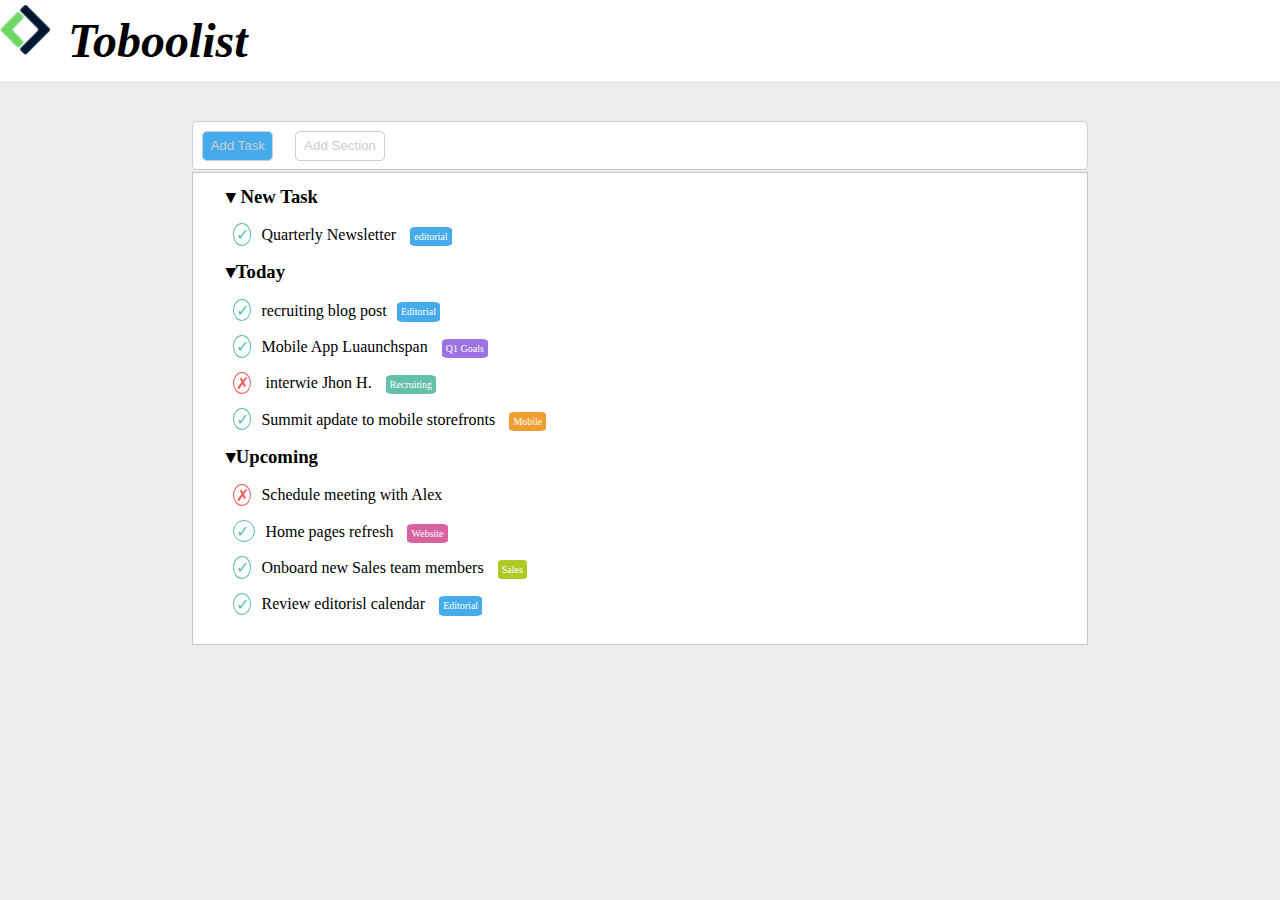
<file: index.html>
<!DOCTYPE html>
<html lang="en">
<head>
     <link rel="stylesheet" href="./css/style.css">
     <meta charset="UTF-8">
     <meta http-equiv="X-UA-Compatible" content="IE=edge">
     <meta name="viewport" content="width=device-width, initial-scale=1.0">
     <title>html-css-toboolist</title>
     <link rel="preconnect" href="https://fonts.googleapis.com">
     <link rel="preconnect" href="https://fonts.gstatic.com" crossorigin>
     <link href="https://fonts.googleapis.com/css2?family=Lobster&display=swap" rel="stylesheet">
</head>
<body>
<!-- inizio header con logo e titolo -->
     <header>
          <section>
               <img class="logo" src="./img/Logo.png" alt="logo">
               <h1 id="Titolo">Toboolist</h1>
          </section>
     </header>
<!-- //inizio header con logo e titolo -->

<!-- barra navigazione -->
     <div class="button">
          <button class="add-task">Add Task</button>
          <button class="add-sec">Add Section</button>
     </div>
 <!-- //barra navigazione -->

     <main>
<!-- section ul new task -->
          <section class="New-Task">
               <h3>&dtrif; New Task</h3>
                    <ul>
                         <li><span class="check">&check;</span>Quarterly Newsletter <span class="editorial badge">editorial</span>
                         </li>
                    </ul>
          </section>
<!-- section ul today -->
          <section class="Today">
               <h3>&dtrif;Today</h3>
               <ul>
                    <li>
                          <span class="check">&check;</span>recruiting blog post<span class="editorial badge" >Editorial</span>
                    </li>
                    <li>
                              <span class="check">&check;</span>Mobile App Luaunchspan <span class="Q1_goals badge">Q1 Goals</span>
                    </li>
                    <li>
                          <span class="cross">&cross;</span> interwie Jhon H. <span class="recruting badge">Recruiting</span>
                    </li>
                    <li>
                              <span class="check">&check;</span>Summit apdate to mobile storefronts <span class="mobile badge">Mobile</span>
                    </li>
               </ul>
          </section>
<!-- section ul upcoming -->
          <section class="Upcoming">
               <h3>&dtrif;Upcoming</h3>
               <ul>
                    <li>
                         <span class="cross">&cross;</span>Schedule meeting with Alex
                    </li>
                    <li>
                         <span class="check"> &check; </span>Home pages refresh <span class="website badge">Website</span>
                    </li>
                    <li>
                         <span class="check">&check;</span>Onboard new Sales team members <span class="sales badge">Sales</span>
                    </li>
                    <li>
                         <span class="check">&check;</span>Review editorisl calendar <span class="editorial badge">Editorial</span>
                    </li>
               </ul>
          </section>
     </main>
</body>
</html>
</file>
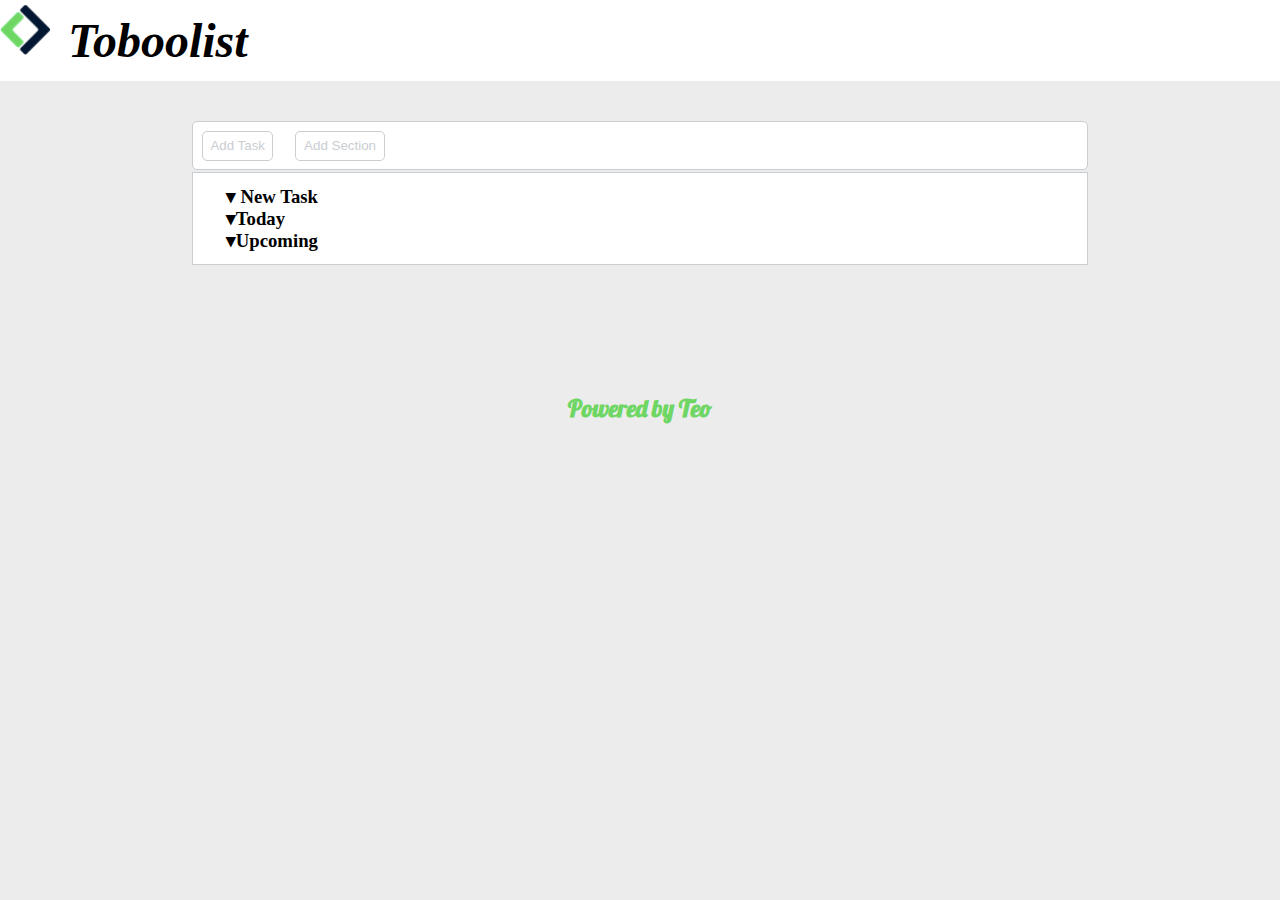
<file: bonus_version/index.html>
<!DOCTYPE html>
<html lang="en">
<head>
     <link rel="stylesheet" href="./css/style.css">
     <meta charset="UTF-8">
     <meta http-equiv="X-UA-Compatible" content="IE=edge">
     <meta name="viewport" content="width=device-width, initial-scale=1.0">
     <title>html-css-toboolist</title>
     <link rel="preconnect" href="https://fonts.googleapis.com">
     <link rel="preconnect" href="https://fonts.gstatic.com" crossorigin>
     <link href="https://fonts.googleapis.com/css2?family=Lobster&display=swap" rel="stylesheet">
</head>
<body>
<!-- inizio header con logo e titolo -->
     <header>
          <section>
               <img class="logo" src="../img/Logo.png" alt="logo">
               <h1 id="Titolo">Toboolist</h1>
          </section>
     </header>
<!-- //inizio header con logo e titolo -->

<!-- barra navigazione -->
     <div class="button">
          <button class="add-task">Add Task</button>
          <button class="add-sec">Add Section</button>
     </div>
 <!-- //barra navigazione -->

     <main>
<!-- section ul new task -->
          <section class="New-Task">
               <h3>&dtrif; New Task</h3>
                    <ul>
                         <li><span class="check">&check;</span>Quarterly Newsletter <span class="editorial badge">editorial</span>
                         </li>
                    </ul>
          </section>
<!-- section ul today -->
          <section class="Today">
               <h3>&dtrif;Today</h3>
               <ul>
                    <li>
                              <span class="check">&check;</span>recruiting blog post<span class="editorial badge" >Editorial</span>
                    </li>
                    <li>
                              <span class="check">&check;</span>Mobile App Luaunchspan <span class="Q1_goals badge">Q1 Goals</span>
                    </li>
                    <li>
                              <span class="cross">&cross;</span> interwie Jhon H. <span class="recruting badge">Recruiting</span>
                    </li>
                    <li>
                              <span class="check">&check;</span>Summit apdate to mobile storefronts <span class="mobile badge">Mobile</span>
                    </li>
               </ul>
          </section>
<!-- section ul upcoming -->
          <section class="Upcoming">
               <h3>&dtrif;Upcoming</h3>
               <ul>
                    <li>
                         <span class="cross">&cross;</span>Schedule meeting with Alex
                    </li>
                    <li>
                         <span class="check"> &check; </span>Home pages refresh <span class="website badge">Website</span>
                    </li>
                    <li>
                         <span class="check">&check;</span>Onboard new Sales team members <span class="sales badge">Sales</span>
                    </li>
                    <li>
                         <span class="check">&check;</span>Review editorisl calendar <span class="editorial badge">Editorial</span>
                    </li>
               </ul>
          </section>
     </main>

     <footer id="foot">
          <h2>Powered by Teo</h2>
     </footer> 
</body>
</html>
</file>
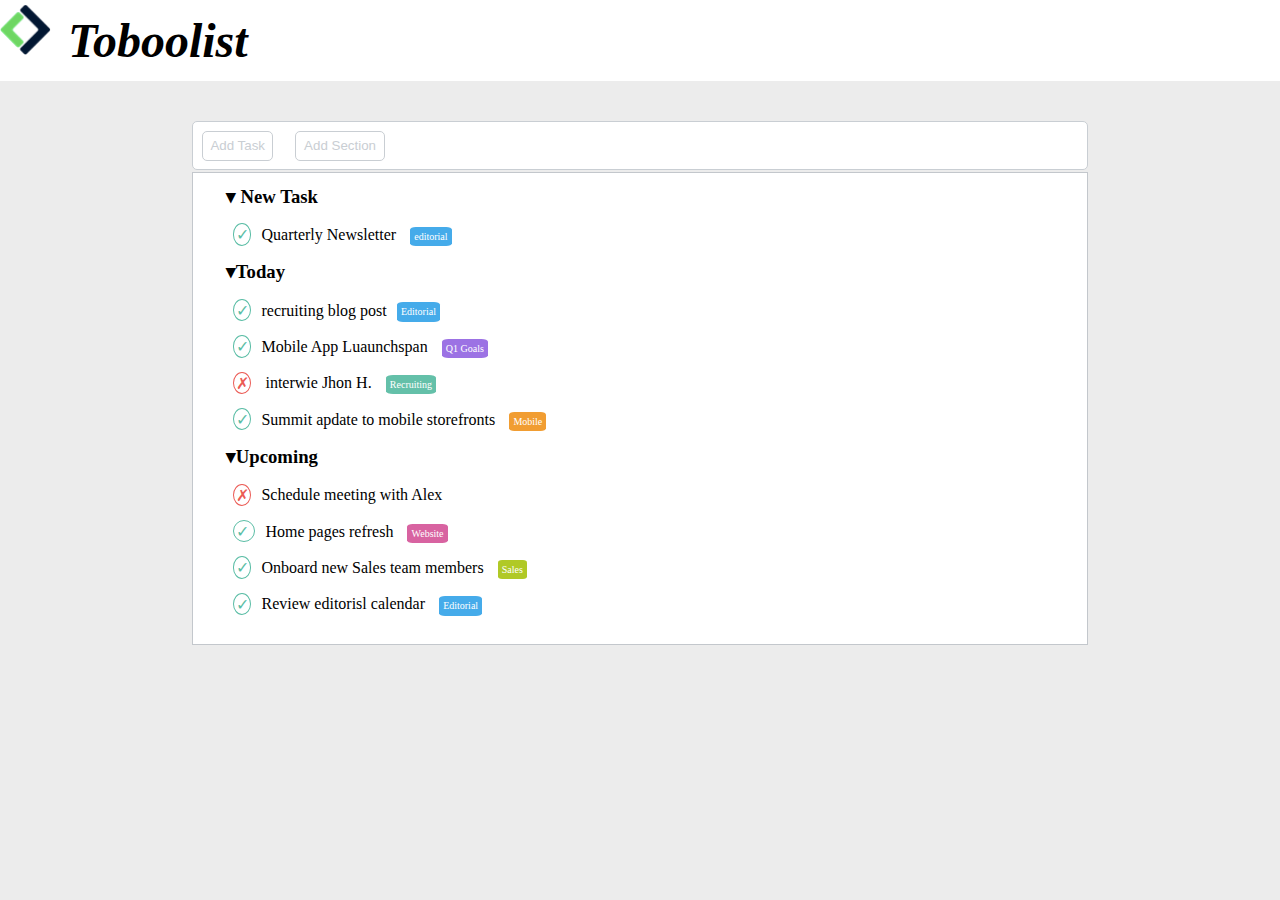
<file: versione_1/index.html>
<!DOCTYPE html>
<html lang="en">
<head>
     <link rel="stylesheet" href="./css/style.css">
     <meta charset="UTF-8">
     <meta http-equiv="X-UA-Compatible" content="IE=edge">
     <meta name="viewport" content="width=device-width, initial-scale=1.0">
     <title>html-css-toboolist</title>
     <link rel="preconnect" href="https://fonts.googleapis.com">
     <link rel="preconnect" href="https://fonts.gstatic.com" crossorigin>
     <link href="https://fonts.googleapis.com/css2?family=Lobster&display=swap" rel="stylesheet">
</head>
<body>
<!-- inizio header con logo e titolo -->
     <header>
          <section>
               <img class="logo" src="../versione_2/img/Logo.png" alt="logo">
               <h1 id="Titolo">Toboolist</h1>
          </section>
     </header>
<!-- //inizio header con logo e titolo -->

<!-- barra navigazione -->
     <div class="button">
          <button class="add-task">Add Task</button>
          <button class="add-sec">Add Section</button>
     </div>
 <!-- //barra navigazione -->

     <main>
<!-- section ul new task -->
          <section class="New-Task">
               <h3>&dtrif; New Task</h3>
                    <ul>
                         <li><span class="check">&check;</span>Quarterly Newsletter <span class="editorial badge">editorial</span>
                         </li>
                    </ul>
          </section>
<!-- section ul today -->
          <section class="Today">
               <h3>&dtrif;Today</h3>
               <ul>
                    <li>
                          <span class="check">&check;</span>recruiting blog post<span class="editorial badge" >Editorial</span>
                    </li>
                    <li>
                              <span class="check">&check;</span>Mobile App Luaunchspan <span class="Q1_goals badge">Q1 Goals</span>
                    </li>
                    <li>
                          <span class="cross">&cross;</span> interwie Jhon H. <span class="recruting badge">Recruiting</span>
                    </li>
                    <li>
                              <span class="check">&check;</span>Summit apdate to mobile storefronts <span class="mobile badge">Mobile</span>
                    </li>
               </ul>
          </section>
<!-- section ul upcoming -->
          <section class="Upcoming">
               <h3>&dtrif;Upcoming</h3>
               <ul>
                    <li>
                         <span class="cross">&cross;</span>Schedule meeting with Alex
                    </li>
                    <li>
                         <span class="check"> &check; </span>Home pages refresh <span class="website badge">Website</span>
                    </li>
                    <li>
                         <span class="check">&check;</span>Onboard new Sales team members <span class="sales badge">Sales</span>
                    </li>
                    <li>
                         <span class="check">&check;</span>Review editorisl calendar <span class="editorial badge">Editorial</span>
                    </li>
               </ul>
          </section>
     </main>
</body>
</html>
</file>
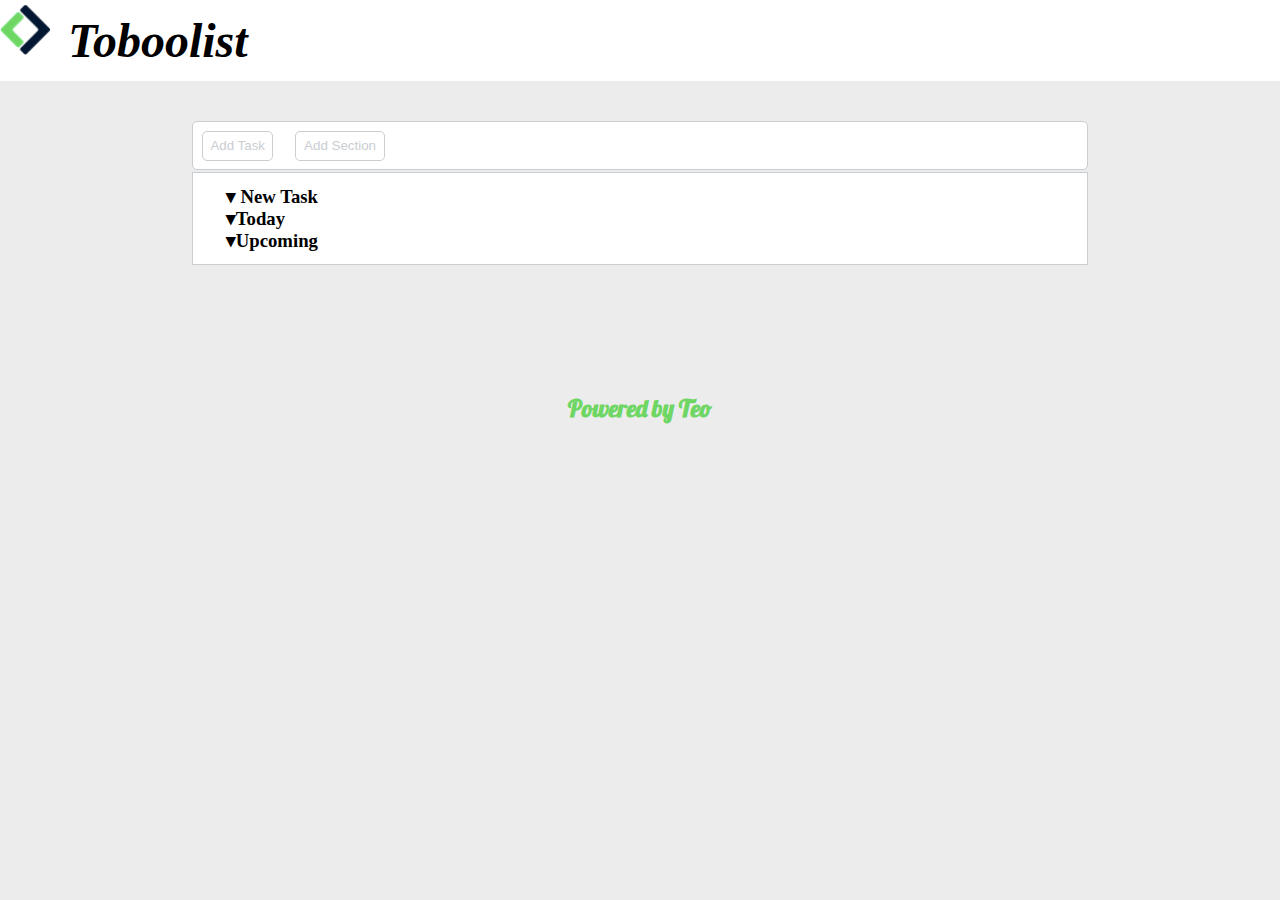
<file: versione_2/index.html>
<!DOCTYPE html>
<html lang="en">
<head>
     <link rel="stylesheet" href="./css/style.css">
     <meta charset="UTF-8">
     <meta http-equiv="X-UA-Compatible" content="IE=edge">
     <meta name="viewport" content="width=device-width, initial-scale=1.0">
     <title>html-css-toboolist</title>
     <link rel="preconnect" href="https://fonts.googleapis.com">
     <link rel="preconnect" href="https://fonts.gstatic.com" crossorigin>
     <link href="https://fonts.googleapis.com/css2?family=Lobster&display=swap" rel="stylesheet">
</head>
<body>
<!-- inizio header con logo e titolo -->
     <header>
          <section>
               <img class="logo" src="./img/Logo.png" alt="logo">
               <h1 id="Titolo">Toboolist</h1>
          </section>
     </header>
<!-- //inizio header con logo e titolo -->

<!-- barra navigazione -->
     <div class="button">
          <button class="add-task">Add Task</button>
          <button class="add-sec">Add Section</button>
     </div>
 <!-- //barra navigazione -->

     <main>
<!-- section ul new task -->
          <section class="New-Task">
               <h3>&dtrif; New Task</h3>
                    <ul>
                         <li><span class="check">&check;</span>Quarterly Newsletter <span class="editorial badge">editorial</span>
                         </li>
                    </ul>
          </section>
<!-- section ul today -->
          <section class="Today">
               <h3>&dtrif;Today</h3>
               <ul>
                    <li>
                              <span class="check">&check;</span>recruiting blog post<span class="editorial badge" >Editorial</span>
                    </li>
                    <li>
                              <span class="check">&check;</span>Mobile App Luaunchspan <span class="Q1_goals badge">Q1 Goals</span>
                    </li>
                    <li>
                              <span class="cross">&cross;</span> interwie Jhon H. <span class="recruting badge">Recruiting</span>
                    </li>
                    <li>
                              <span class="check">&check;</span>Summit apdate to mobile storefronts <span class="mobile badge">Mobile</span>
                    </li>
               </ul>
          </section>
<!-- section ul upcoming -->
          <section class="Upcoming">
               <h3>&dtrif;Upcoming</h3>
               <ul>
                    <li>
                         <span class="cross">&cross;</span>Schedule meeting with Alex
                    </li>
                    <li>
                         <span class="check"> &check; </span>Home pages refresh <span class="website badge">Website</span>
                    </li>
                    <li>
                         <span class="check">&check;</span>Onboard new Sales team members <span class="sales badge">Sales</span>
                    </li>
                    <li>
                         <span class="check">&check;</span>Review editorisl calendar <span class="editorial badge">Editorial</span>
                    </li>
               </ul>
          </section>
     </main>

     <footer id="foot">
          <h2>Powered by Teo</h2>
     </footer> 
</body>
</html>
</file>
<file: css/style.css>
*{
     margin: 0;
     padding: 0;
     box-sizing: border-box;
}

body{
     background-color: #ececec;
}


header{
     background-color: white;
     margin: 0 auto 40px;
}

main{ 
     margin: auto;
     width: 70%;
     background-color: white;
     padding: 1%;
     border:1px solid #c3c7cc;
}

span{
     padding: 0.2%;
     margin: 10px;
}
/* //general */

/* setting sewction in h1 */
#Titolo{
     font-size: 300%;
     display: inline-block;
     vertical-align: top;
     padding: 1%;
     font-style: oblique;
}

.logo{
     width: 4%;
     margin-top: 0.3%;
}
/* //setting sewction in h1 */

/* section setting bottoni */
.button{
     margin: 2% auto 0.1%;
     width: 70%;
     background-color: white;
     border:1px solid #c9ced3;
     border-radius: 5px;
}

.add-task{
     color: #c9ced3;
     width: 8%;
     height: 30px;
     margin: 1%;
     background-color: #45abea;
     border:1px solid #c9ced3 ;
     border-radius: 5px;
}

.add-sec{
     color: #c9ced3;
     width: 10%;
     height: 30px;
     margin: 1%;
     background-color: white;
     border:1px solid #c9ced3 ;
     border-radius: 5px;
}
/* //section setting bottoni */

/* setting titoli in UL */
h3{
     margin-left: 20px;
}
/* //setting titoli in UL */

/* setting unordered list */
li{
     list-style-type: none;
}

li{
     margin: 2%;
}
/* //setting unordered list */

/* check e cross */
.check{
     color: #5abda5;
     border:1px solid #5abda5;
     border-radius: 50%;
}

.cross{
     color: #eb5b55;
     border:1px solid #eb5b55;
     border-radius: 50%;
}
/* //check e cross */

/* colore badge */
.editorial{
     background-color: #45abea;
}

.Q1_goals{
     background-color: #9c72e4;
}

.recruting{
     background-color: #64c0a9;
}

 .mobile{
      background-color: #f19d32;
 }

 .website{
     background-color: #d863a1;
 }

 .sales{
     background-color: #b0c926;
 }
 /* //colore badge */

 /* bordo badge */
 .badge{
     border-radius: 14%;
     color: white;
     font-size: 10px;
     padding: 0.5%;
 }
</file>
<file: bonus_version/css/style.css>
/* general */
* {
     margin: 0;
     padding: 0;
     box-sizing: border-box;
}

body{
     background-color: #ececec;
}


header{
     background-color: white;
     margin: 0 auto 40px;
}

main{ 
     margin: auto;
     width: 70%;
     background-color: white;
     padding: 1%;
     border:1px solid #c9ced3;
}

span{
     padding: 0.2%;
     margin: 10px;
}
/* //general */

/* setting sewction in h1 */
#Titolo{
     font-size: 300%;
     display: inline-block;
     vertical-align: top;
     padding: 1%;
     font-style: oblique;
}

.logo{
     width: 4%;
     margin-top: 0.3%;
}
/* //setting sewction in h1 */

/* section setting bottoni */
.button{
     margin: 2% auto 0.1%;
     width: 70%;
     background-color: white;
     border:1px solid #c9ced3;
     border-radius: 5px;
}

.add-task{
     color: #c9ced3;
     width: 8%;
     height: 30px;
     margin: 1%;
     background-color: white;
     border:1px solid #c9ced3 ;
     border-radius: 5px;
}

.add-sec{
     color: #c9ced3;
     width: 10%;
     height: 30px;
     margin: 1%;
     background-color: white;
     border:1px solid #c9ced3 ;
     border-radius: 5px;
}

.add-sec:active, .add-task:active{
     background-color: #45abea;
}

/* //section setting bottoni */

/* setting titoli in UL */
h3{
     margin-left: 20px;
}
/* //setting titoli in UL */

/* setting unordered list */
li{
     list-style-type: none;
     display: none;
}

.Upcoming:hover li, .Today:hover li, .New-Task:hover li{
     display: block;
     transform: translate(50px );
}

li{
     margin: 2%;
}
/* //setting unordered list */

/* check e cross */
.check{
     color: #5abda5;
     border:1px solid #5abda5;
     border-radius: 50%;
}

.cross{
     color: #eb5b55;
     border:1px solid #eb5b55;
     border-radius: 50%;
}
/* //check e cross */

/* colore badge */
.editorial{
     background-color: #45abea;
}

.Q1_goals{
     background-color: #9c72e4;
}

.recruting{
     background-color: #64c0a9;
}

 .mobile{
      background-color: #f19d32;
 }

 .website{
     background-color: #d863a1;
 }

 .sales{
     background-color: #b0c926;
 }
 /* //colore badge */

 /* bordo badge */
 .badge{
     border-radius: 14%;
     color: white;
     font-size: 10px;
     padding: 0.5%;
 }
 /* //bordo badge */


/* setting footer */
#foot{
     margin-top: 10%;
     text-align: center ;
     color: #6ed663 ;
     font-family: 'Lobster', cursive;
}
/* //setting footer */
</file>
<file: versione_1/css/style.css>
*{
     margin: 0;
     padding: 0;
     box-sizing: border-box;
}

body{
     background-color: #ececec;
}


header{
     background-color: white;
     margin: 0 auto 40px;
}

main{ 
     margin: auto;
     width: 70%;
     background-color: white;
     padding: 1%;
     border:1px solid #c3c7cc;
}

span{
     padding: 0.2%;
     margin: 10px;
}
/* //general */

/* setting sewction in h1 */
#Titolo{
     font-size: 300%;
     display: inline-block;
     vertical-align: top;
     padding: 1%;
     font-style: oblique;
}

.logo{
     width: 4%;
     margin-top: 0.3%;
}
/* //setting sewction in h1 */

/* section setting bottoni */
.button{
     margin: 2% auto 0.1%;
     width: 70%;
     background-color: white;
     border:1px solid #c9ced3;
     border-radius: 5px;
}

.add-task{
     color: #c9ced3;
     width: 8%;
     height: 30px;
     margin: 1%;
     background-color: white;
     border:1px solid #c9ced3 ;
     border-radius: 5px;
}

.add-sec{
     color: #c9ced3;
     width: 10%;
     height: 30px;
     margin: 1%;
     background-color: white;
     border:1px solid #c9ced3 ;
     border-radius: 5px;
}
/* //section setting bottoni */

/* setting titoli in UL */
h3{
     margin-left: 20px;
}
/* //setting titoli in UL */

/* setting unordered list */
li{
     list-style-type: none;
}

li{
     margin: 2%;
}
/* //setting unordered list */

/* check e cross */
.check{
     color: #5abda5;
     border:1px solid #5abda5;
     border-radius: 50%;
}

.cross{
     color: #eb5b55;
     border:1px solid #eb5b55;
     border-radius: 50%;
}
/* //check e cross */

/* colore badge */
.editorial{
     background-color: #45abea;
}

.Q1_goals{
     background-color: #9c72e4;
}

.recruting{
     background-color: #64c0a9;
}

 .mobile{
      background-color: #f19d32;
 }

 .website{
     background-color: #d863a1;
 }

 .sales{
     background-color: #b0c926;
 }
 /* //colore badge */

 /* bordo badge */
 .badge{
     border-radius: 14%;
     color: white;
     font-size: 10px;
     padding: 0.5%;
 }
</file>
<file: versione_2/css/style.css>
/* general */
* {
     margin: 0;
     padding: 0;
     box-sizing: border-box;
}

body{
     background-color: #ececec;
}


header{
     background-color: white;
     margin: 0 auto 40px;
}

main{ 
     margin: auto;
     width: 70%;
     background-color: white;
     padding: 1%;
     border:1px solid #c9ced3;
}

span{
     padding: 0.2%;
     margin: 10px;
}
/* //general */

/* setting sewction in h1 */
#Titolo{
     font-size: 300%;
     display: inline-block;
     vertical-align: top;
     padding: 1%;
     font-style: oblique;
}

.logo{
     width: 4%;
     margin-top: 0.3%;
}
/* //setting sewction in h1 */

/* section setting bottoni */
.button{
     margin: 2% auto 0.1%;
     width: 70%;
     background-color: white;
     border:1px solid #c9ced3;
     border-radius: 5px;
}

.add-task{
     color: #c9ced3;
     width: 8%;
     height: 30px;
     margin: 1%;
     background-color: white;
     border:1px solid #c9ced3 ;
     border-radius: 5px;
}

.add-sec{
     color: #c9ced3;
     width: 10%;
     height: 30px;
     margin: 1%;
     background-color: white;
     border:1px solid #c9ced3 ;
     border-radius: 5px;
}

.add-sec:hover, .add-task:hover{
     background-color: #45abea;
}

/* //section setting bottoni */

/* setting titoli in UL */
h3{
     margin-left: 20px;
}
/* //setting titoli in UL */

/* setting unordered list */
li{
     list-style-type: none;
     display: none;
}

.Upcoming:hover li, .Today:hover li, .New-Task:hover li{
     display: block;
     transform: translate(50px );
}

li{
     margin: 2%;
}
/* //setting unordered list */

/* check e cross */
.check{
     color: #5abda5;
     border:1px solid #5abda5;
     border-radius: 50%;
}

.cross{
     color: #eb5b55;
     border:1px solid #eb5b55;
     border-radius: 50%;
}
/* //check e cross */

/* colore badge */
.editorial{
     background-color: #45abea;
}

.Q1_goals{
     background-color: #9c72e4;
}

.recruting{
     background-color: #64c0a9;
}

 .mobile{
      background-color: #f19d32;
 }

 .website{
     background-color: #d863a1;
 }

 .sales{
     background-color: #b0c926;
 }
 /* //colore badge */

 /* bordo badge */
 .badge{
     border-radius: 14%;
     color: white;
     font-size: 10px;
     padding: 0.5%;
 }
 /* //bordo badge */


/* setting footer */
#foot{
     margin-top: 10%;
     text-align: center ;
     color: #6ed663 ;
     font-family: 'Lobster', cursive;
}
/* //setting footer */
</file>
